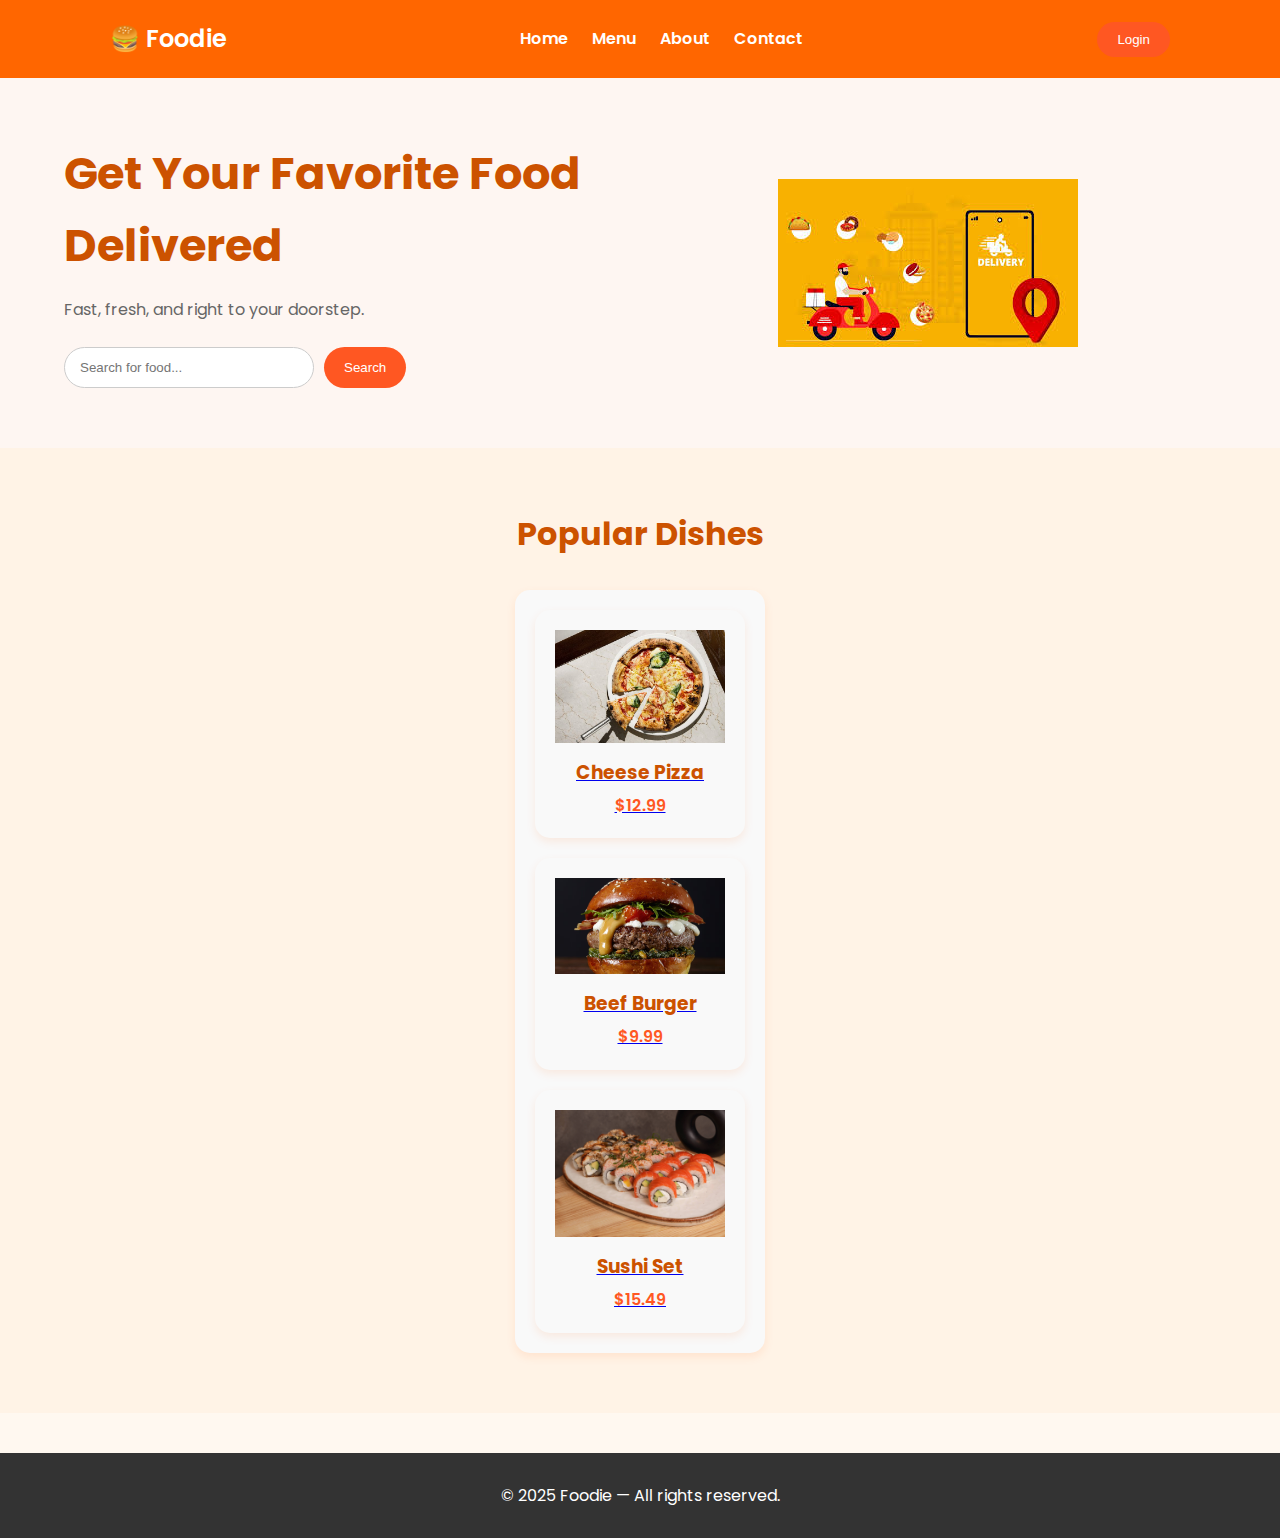
<file: index.html>
<!DOCTYPE html>
<html lang="en">
<head>
  <meta charset="UTF-8" />
  <meta name="viewport" content="width=device-width, initial-scale=1.0"/>
  <title>Food Delivery</title>
  <link rel="stylesheet" href="styles.css"/>
  <link href="https://fonts.googleapis.com/css2?family=Poppins:wght@400;600&display=swap" rel="stylesheet">
</head>
<body>

  <header class="header">
    <div class="container">
      <div class="logo">🍔 Foodie</div>
      <nav class="nav">
        <a href="#">Home</a>
        <a href="#">Menu</a>
        <a href="#">About</a>
        <a href="#">Contact</a>
      </nav>
      <button class="btn-login">Login</button>
    </div>
  </header>

  <section class="hero">
    <div class="container hero-content">
      <div class="hero-text">
        <h1>Get Your Favorite Food Delivered</h1>
        <p>Fast, fresh, and right to your doorstep.</p>
        <form class="search-bar">
          <input type="text" placeholder="Search for food..." />
          <button type="submit">Search</button>
        </form>
      </div>
      <div class="hero-image">
        <img src="Deliveri.png" alt="Food Delivery">
      </div>
    </div>
  </section>

  <section class="popular-foods">
    <div class="container">
      <h2>Popular Dishes</h2>
      <div class="food-cards">
       <div class="food-card">
  <div class="food-cards">
  <a href="pizza.html" class="food-card">
    <img src="pizza.png" alt="Pizza" />
    <h3>Cheese Pizza</h3>
    <p>$12.99</p>
  </a>
  <a href="burger.html" class="food-card">
    <img src="burger.png" alt="Burger" />
    <h3>Beef Burger</h3>
    <p>$9.99</p>
  </a>
  <a href="sushi.html" class="food-card">
    <img src="susshi.png" alt="Sushi" />
    <h3>Sushi Set</h3>
    <p>$15.49</p>
  </a>
</div>
        </div>
      </div>
    </div>
  </section>

  <footer class="footer">
    <div class="container">
      <p>© 2025 Foodie — All rights reserved.</p>
    </div>
  </footer>

</body>
</html>
</file>
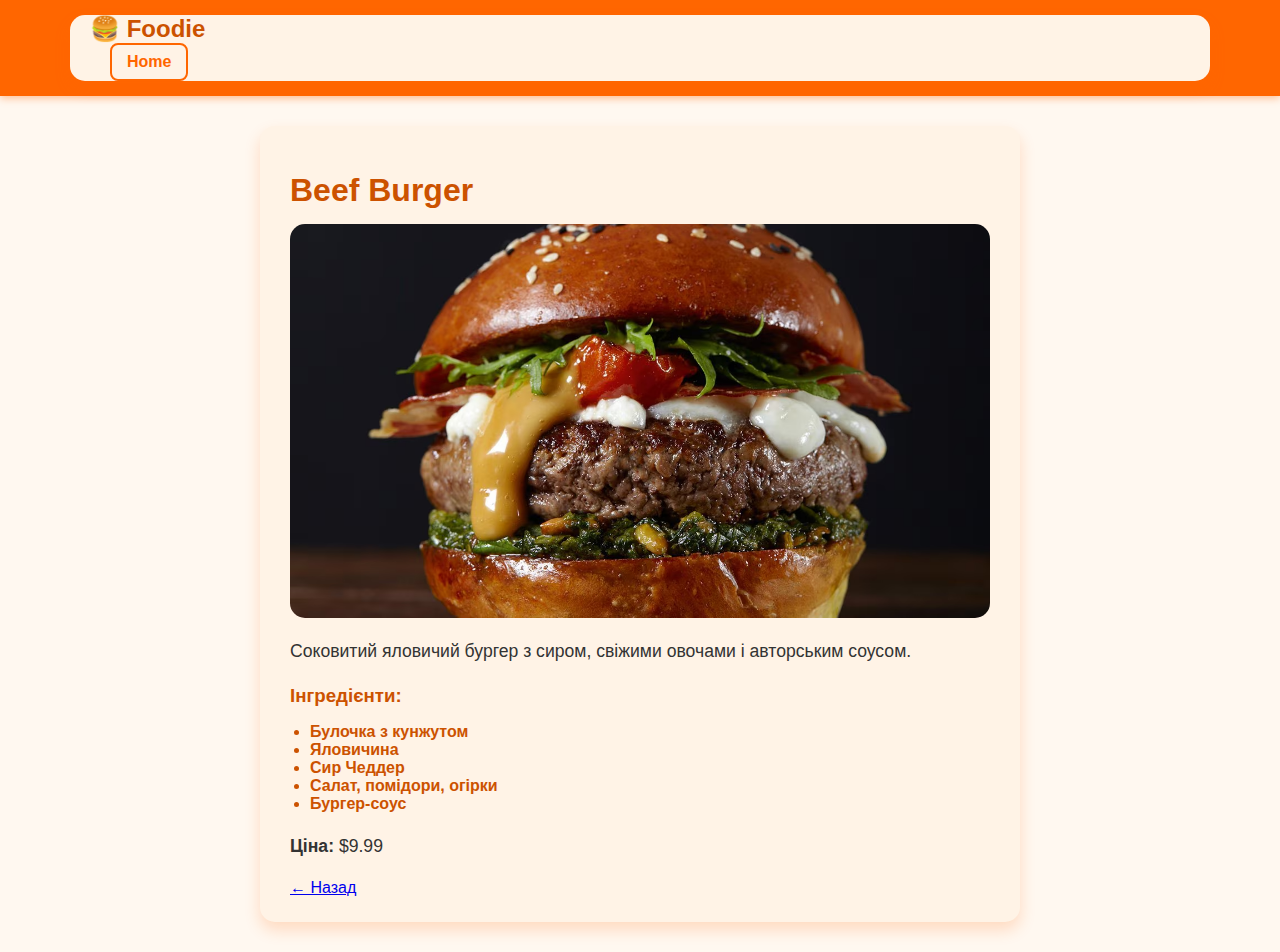
<file: burger.html>
<!DOCTYPE html>
<html lang="en">
<head>
  <meta charset="UTF-8" />
  <meta name="viewport" content="width=device-width, initial-scale=1.0"/>
  <title>Beef Burger</title>
  <link rel="stylesheet" href="pizza.css" />
</head>
<body>
  <header class="header">
    <div class="container">
      <div class="logo">🍔 Foodie</div>
      <nav class="nav">
        <a href="index.html">Home</a>
      </nav>
    </div>
  </header>
  <main class="container">
    <h1>Beef Burger</h1>
    <img src="burger.png" alt="Beef Burger" />
    <p>Соковитий яловичий бургер з сиром, свіжими овочами і авторським соусом.</p>
    <h3>Інгредієнти:</h3>
    <ul>
      <li>Булочка з кунжутом</li>
      <li>Яловичина</li>
      <li>Сир Чеддер</li>
      <li>Салат, помідори, огірки</li>
      <li>Бургер-соус</li>
    </ul>
    <p><strong>Ціна:</strong> $9.99</p>
    <a class="back-link" href="/food-website-2/index.html">← Назад</a>
  </main>
</body>
</html>
</file>
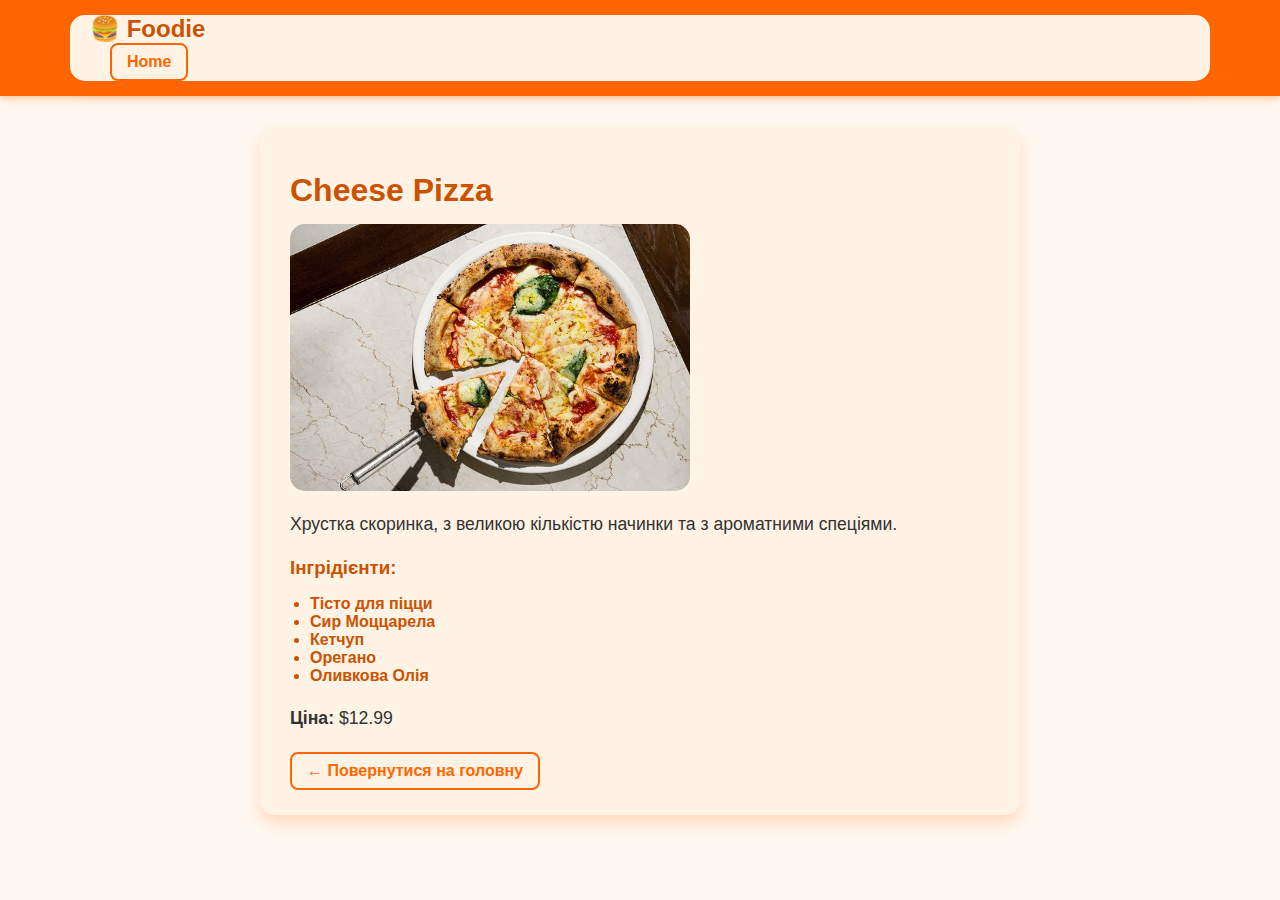
<file: pizza.html>
<!DOCTYPE html>
<html lang="en">
<head>
  <meta charset="UTF-8" />
  <meta name="viewport" content="width=device-width, initial-scale=1" />
  <title>Cheese Pizza - Details</title>
  <link rel="stylesheet" href="pizza.css" />
</head>
<body>
  <header class="header">
    <div class="container">
      <div class="logo">🍔 Foodie</div>
      <nav class="nav">
        <a href="index.html">Home</a>
       
      </nav>
    </div>
  </header>

  <main class="container">
    <h1>Cheese Pizza</h1>
    <img src="pizza.png" alt="Cheese Pizza" style="max-width: 400px;" />
    <p>Хрустка скоринка, з великою кількістю начинки та з ароматними спеціями.</p>
    <h3>Інгрідієнти:</h3>
    <ul>
      <li>Тісто для піцци</li>
      <li>Сир Моццарела</li>
      <li>Кетчуп</li>
      <li>Орегано</li>
      <li>Оливкова Олія</li>
    </ul>
    <p><strong>Ціна:</strong> $12.99</p>
    <a href="index.html">← Повернутися на головну</a>
  </main>
</body>
</html>
</file>
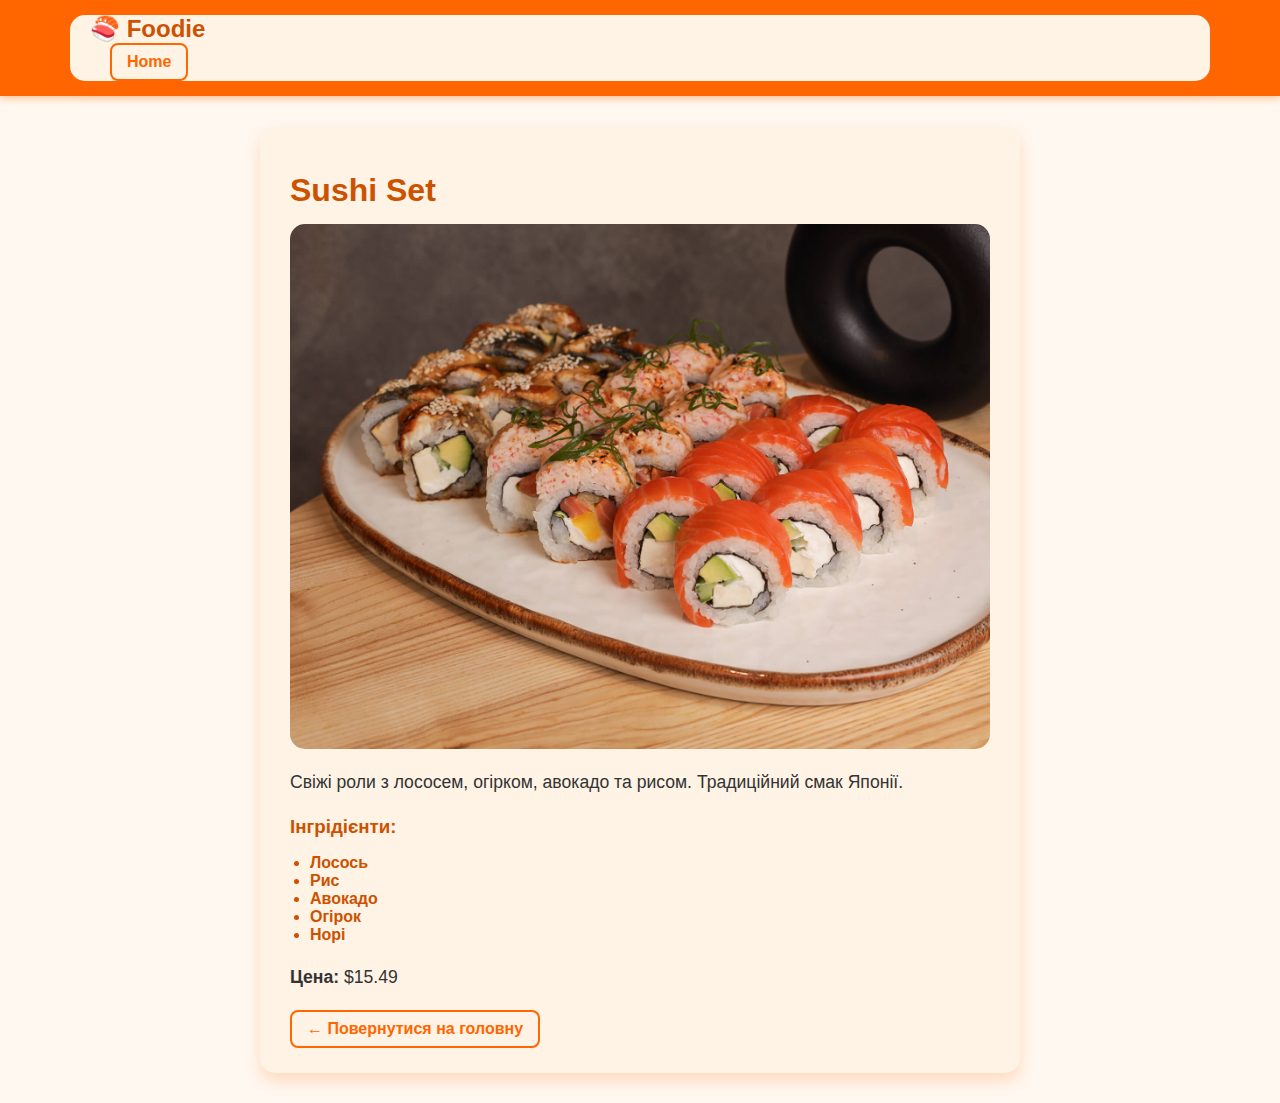
<file: sushi.html>
<!DOCTYPE html>
<html lang="en">
<head>
  <meta charset="UTF-8" />
  <meta name="viewport" content="width=device-width, initial-scale=1" />
  <title>Sushi Set - Details</title>
  <link rel="stylesheet" href="sushi.css" />
</head>
<body>
  <header class="header">
    <div class="container">
      <div class="logo">🍣 Foodie</div>
      <nav class="nav">
        <a href="index.html">Home</a>
      </nav>
    </div>
  </header>

  <main class="container">
    <h1>Sushi Set</h1>
    <img src="susshi.png" alt="Sushi Set" />
    <p>Свіжі роли з лососем, огірком, авокадо та рисом. Традиційний смак Японії.</p>
    <h3>Інгрідієнти:</h3>
    <ul>
      <li>Лосось</li>
      <li>Рис</li>
      <li>Авокадо</li>
      <li>Огірок</li>
      <li>Норі</li>
    </ul>
    <p><strong>Цена:</strong> $15.49</p>
    <a href="index.html">← Повернутися на головну</a>
  </main>
</body>
</html>
</file>
<file: pizza.css>
body {
  font-family: 'Poppins', sans-serif;
  background: #fff8f0;
  color: #333;
  margin: 0;
  padding: 0;
}

.header {
  background-color: #ff6600;
  padding: 15px 0;
  color: rgb(255, 255, 255);
  box-shadow: 0 2px 8px rgba(255, 102, 0, 0.4);
}

.header .container {
  display: static;
  justify-content: space-between;
  align-items: center;
  max-width: 1100px;
  margin: 0 auto;
  padding: 0 20px;
}

.logo {
  font-weight: 600;
  font-size: 24px;
  color: #cc5200;
}

.nav a {
  color: white;
  margin-left: 20px;
  text-decoration: none;
  font-weight: 600;
  transition: color 0.3s ease;
}

.nav a:hover {
  color: #cc5200;
}



.container {
  max-width: 700px;
  margin: 30px auto;
  background: #fff3e6;
  border-radius: 15px;
  box-shadow: 0 8px 16px rgba(255, 102, 0, 0.2);
  padding: 25px 30px;
}

h1 {
  color: #cc5200;
  margin-bottom: 15px;
  font-weight: 700;
}

img {
  display: block;
  max-width: 100%;
  height: auto;
  border-radius: 15px;
  margin-bottom: 20px;
}

p {
  font-size: 1.1rem;
  line-height: 1.5;
  margin-bottom: 20px;
}

h3 {
  color: #cc5200;
  margin-bottom: 10px;
}

ul {
  list-style-type: disc;
  padding-left: 20px;
  margin-bottom: 20px;
  color: #cc5200;
  font-weight: 600;
}

a[href="index.html"] {
  display: inline-block;
  text-decoration: none;
  color: #ff6600;
  font-weight: 600;
  border: 2px solid #ff6600;
  padding: 8px 15px;
  border-radius: 8px;
  transition: background-color 0.3s ease, color 0.3s ease;
}

a[href="index.html"]:hover {
  background-color: #ff6600;
  color: white;
}

.header-container {
  background-color: #ffa94d; 
  padding: 10px 0;
  border-bottom: 2px solid #ff6600;
}
</file>
<file: sushi.css>
body {
  font-family: 'Poppins', sans-serif;
  background: #fff8f0;
  color: #333;
  margin: 0;
  padding: 0;
}

.header {
  background-color: #ff6600;
  padding: 15px 0;
  color: rgb(255, 255, 255);
  box-shadow: 0 2px 8px rgba(255, 102, 0, 0.4);
}

.header .container {
  display: static;
  justify-content: space-between;
  align-items: center;
  max-width: 1100px;
  margin: 0 auto;
  padding: 0 20px;
}

.logo {
  font-weight: 600;
  font-size: 24px;
  color: #cc5200;
}

.nav a {
  color: white;
  margin-left: 20px;
  text-decoration: none;
  font-weight: 600;
  transition: color 0.3s ease;
}

.nav a:hover {
  color: #cc5200;
}



.container {
  max-width: 700px;
  margin: 30px auto;
  background: #fff3e6;
  border-radius: 15px;
  box-shadow: 0 8px 16px rgba(255, 102, 0, 0.2);
  padding: 25px 30px;
}

h1 {
  color: #cc5200;
  margin-bottom: 15px;
  font-weight: 700;
}

img {
  display: block;
  max-width: 100%;
  height: auto;
  border-radius: 15px;
  margin-bottom: 20px;
}

p {
  font-size: 1.1rem;
  line-height: 1.5;
  margin-bottom: 20px;
}

h3 {
  color: #cc5200;
  margin-bottom: 10px;
}

ul {
  list-style-type: disc;
  padding-left: 20px;
  margin-bottom: 20px;
  color: #cc5200;
  font-weight: 600;
}

a[href="index.html"] {
  display: inline-block;
  text-decoration: none;
  color: #ff6600;
  font-weight: 600;
  border: 2px solid #ff6600;
  padding: 8px 15px;
  border-radius: 8px;
  transition: background-color 0.3s ease, color 0.3s ease;
}

a[href="index.html"]:hover {
  background-color: #ff6600;
  color: white;
}

.header-container {
  background-color: #ffa94d; 
  padding: 10px 0;
  border-bottom: 2px solid #ff6600;
}
</file>
<file: styles.css>
/* Reset & base styles */
* {
  margin: 0;
  padding: 0;
  box-sizing: border-box;
}
body {
  font-family: 'Poppins', sans-serif;
  color: #333;
  background: #fff8f0; /* мягкий светлый фон из оранжевого дизайна */
  line-height: 1.6;
}
img {
  max-width: 100%;
  display: block;
}
.container {
  width: 90%;
  max-width: 1200px;
  margin: 0 auto;
}

/* Header */
.header {
  background-color: #ff6600; /* оранжевый фон */
  padding: 20px 0;
  color: white; /* текст белый */
  box-shadow: 0 2px 8px rgba(255, 102, 0, 0.4);
}
.header .container {
  display: flex;
  align-items: center;
  justify-content: space-between;
  max-width: 1100px;
  margin: 0 auto;
  padding: 0 20px;
}
.logo {
  font-size: 1.5rem;
  font-weight: 600;
  color: white; /* белый цвет для логотипа */
}
.nav a {
  margin: 0 10px;
  text-decoration: none;
  color: white; /* белый цвет навигации */
  font-weight: 600;
  transition: color 0.3s ease;
}
.nav a:hover {
  color: #ffd9b3; /* светло-оранжевый при ховере */
}
.btn-login {
  background: #ff5722; /* чуть другой оттенок оранжевого */
  color: #fff;
  border: none;
  padding: 10px 20px;
  border-radius: 25px;
  cursor: pointer;
  transition: background-color 0.3s ease;
}
.btn-login:hover {
  background: #e04e1b;
}

/* Hero Section */
.hero {
  background: #fef6f2; /* очень светлый оранжевый фон */
  padding: 60px 0;
}
.hero-content {
  display: flex;
  flex-wrap: wrap;
  align-items: center;
  justify-content: space-between;
}
.hero-text {
  flex: 1;
  min-width: 300px;
}
.hero-text h1 {
  font-size: 2.8rem;
  margin-bottom: 15px;
  color: #cc5200; /* тёмно-оранжевый заголовок */
}
.hero-text p {
  font-size: 1rem;
  color: #666;
  margin-bottom: 25px;
}
.search-bar {
  display: flex;
  gap: 10px;
}
.search-bar input {
  padding: 12px 15px;
  border: 1px solid #ccc;
  border-radius: 25px;
  width: 250px;
}
.search-bar button {
  background: #ff5722;
  color: white;
  padding: 12px 20px;
  border: none;
  border-radius: 25px;
  cursor: pointer;
  transition: background-color 0.3s ease;
}
.search-bar button:hover {
  background: #e04e1b;
}
.hero-image {
  flex: 1;
  min-width: 300px;
  display: flex;
  justify-content: center;
  align-items: center;
}

/* Food Cards Section */
.popular-foods {
  padding: 60px 0;
  background: #fff3e6; /* мягкий оранжевый фон для блока */
}
.popular-foods h2 {
  font-size: 2rem;
  margin-bottom: 30px;
  text-align: center;
  color: #cc5200;
}
.food-cards {
  display: flex;
  flex-wrap: wrap;
  gap: 20px;
  justify-content: center;
}
.food-card {
  background: #f9f9f9;
  border-radius: 15px;
  padding: 20px;
  width: 250px;
  text-align: center;
  transition: transform 0.2s ease;
  box-shadow: 0 4px 10px rgba(255, 102, 0, 0.1);
}
.food-card:hover {
  transform: translateY(-5px);
  box-shadow: 0 8px 20px rgba(255, 102, 0, 0.3);
}
.food-card h3 {
  margin: 15px 0 5px;
  color: #cc5200;
}
.food-card p {
  color: #ff5722;
  font-weight: 600;
}

/* Footer */
.footer {
  background: #333;
  color: #fff;
  text-align: center;
  padding: 30px 0;
  margin-top: 40px;
}
</file>
